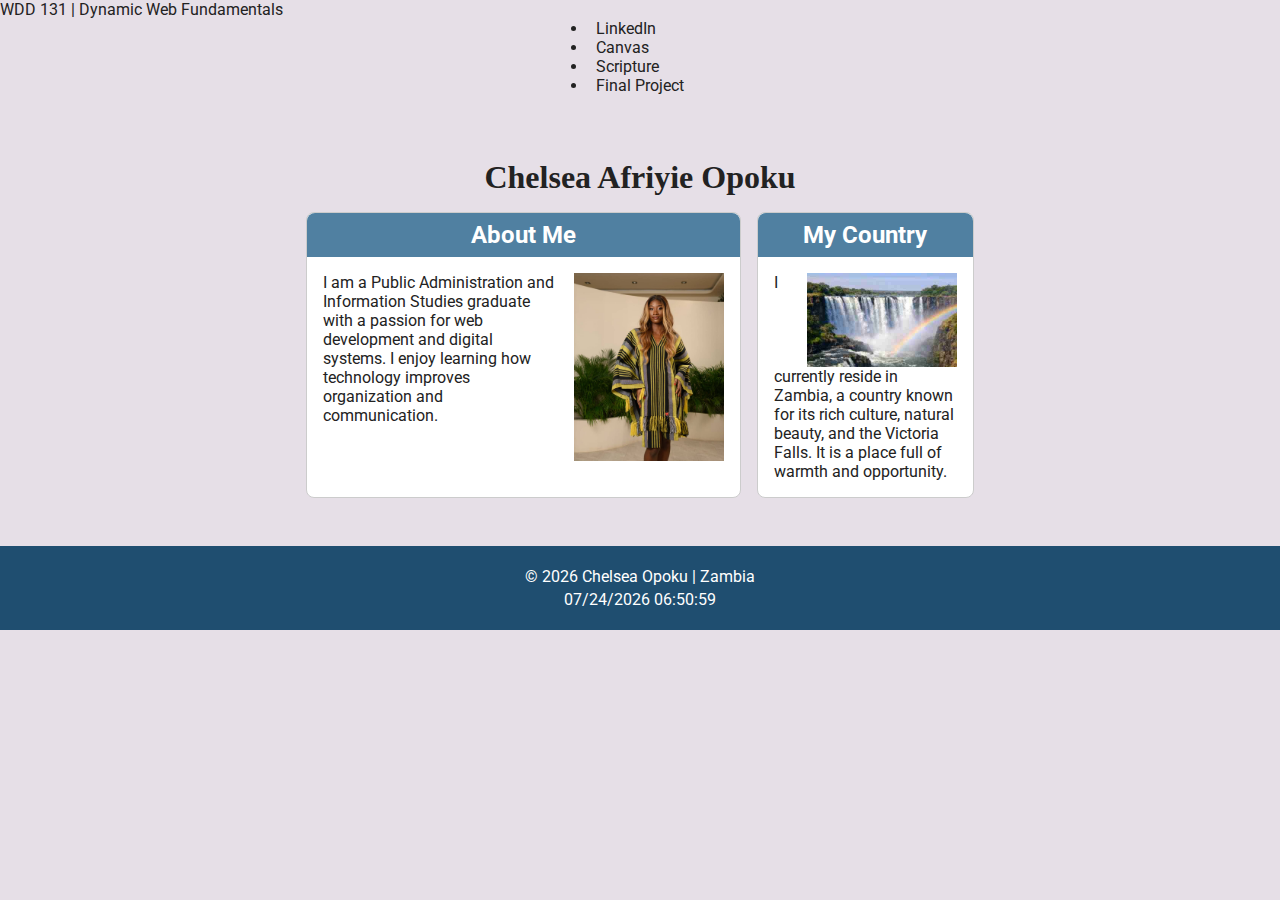
<file: index.html>
<!DOCTYPE html>
<html lang="en">
<head>
    <meta charset="UTF-8">
    <meta name="viewport" content="width=device-width, initial-scale=1.0">
    <title>WDD 131 | Dynamic Web Fundamentals – Chelsea Afriyie Opoku</title>
    <meta name="description" content="Chelsea Afriyie Opoku's WDD 131 -Dynamic Web Fundamentals">
    <meta name="author" content="Chelsea Afriyie Opoku">

    <!-- Google Fonts -->
  <link rel="preconnect" href="https://fonts.googleapis.com">
  <link rel="preconnect" href="https://fonts.gstatic.com" crossorigin>
  <link href="https://fonts.googleapis.com/css2?family=Poppins:wght@400;600&family=Roboto&display=swap" rel="stylesheet">

  <!-- CSS -->
  <link rel="stylesheet" href="styles/base.css">
</head>

<body>

    <!--Header-->
</header>
   <span id="course-title">WDD 131 | Dynamic Web Fundamentals</span>
    <nav>
         <ul>
              <li><a href="https://www.linkedin.com/in/chelsea-opoku-49a434253?utm_source=share&utm_campaign=share_via&utm_content=profile&utm_medium=ios_app">LinkedIn</a></li>
              <li><a href="https://byupw.instructure.com/">Canvas</a></li>
              <li><a href="https://www.churchofjesuschrist.org/study/scriptures/bofm/1-ne/3?lang=eng&id=p7#p7">Scripture</a></li>
              <li><a href="Final Project.html">Final Project</a></li>
         </ul>
    </nav>
</header>

<!-- Main -->   
<main>
    <h1>Chelsea Afriyie Opoku</h1>

  <section class="cards">
    <section class="card">
      <h2>About Me</h2>
      <img src="images/profile_image.jpg" alt="Chelsea Afriyie Opoku" class="profile-photo">
      <p>I am a Public Administration and Information Studies graduate with a passion
          for web development and digital systems. I enjoy learning how technology
          improves organization and communication.</p>
    </section>

    <section class="card">
      <h2>My Country</h2>
      <img src="images/victoria_falls_12kb.jpg" alt="Zambia">
      <p>I currently reside in Zambia, a country known for its rich culture, natural
          beauty, and the Victoria Falls. It is a place full of warmth and opportunity.</p>
    </section>
  </section>
</main>


    <!-- Footer -->
     <footer>
    <p>
      &copy; <span id="currentyear"></span> Chelsea Opoku | Zambia
    </p>
    <p id="lastModified"></p>
  </footer>

  <!-- JavaScript -->
  <script src="scripts/getdates.js"></script>
</body>
</html>
</file>
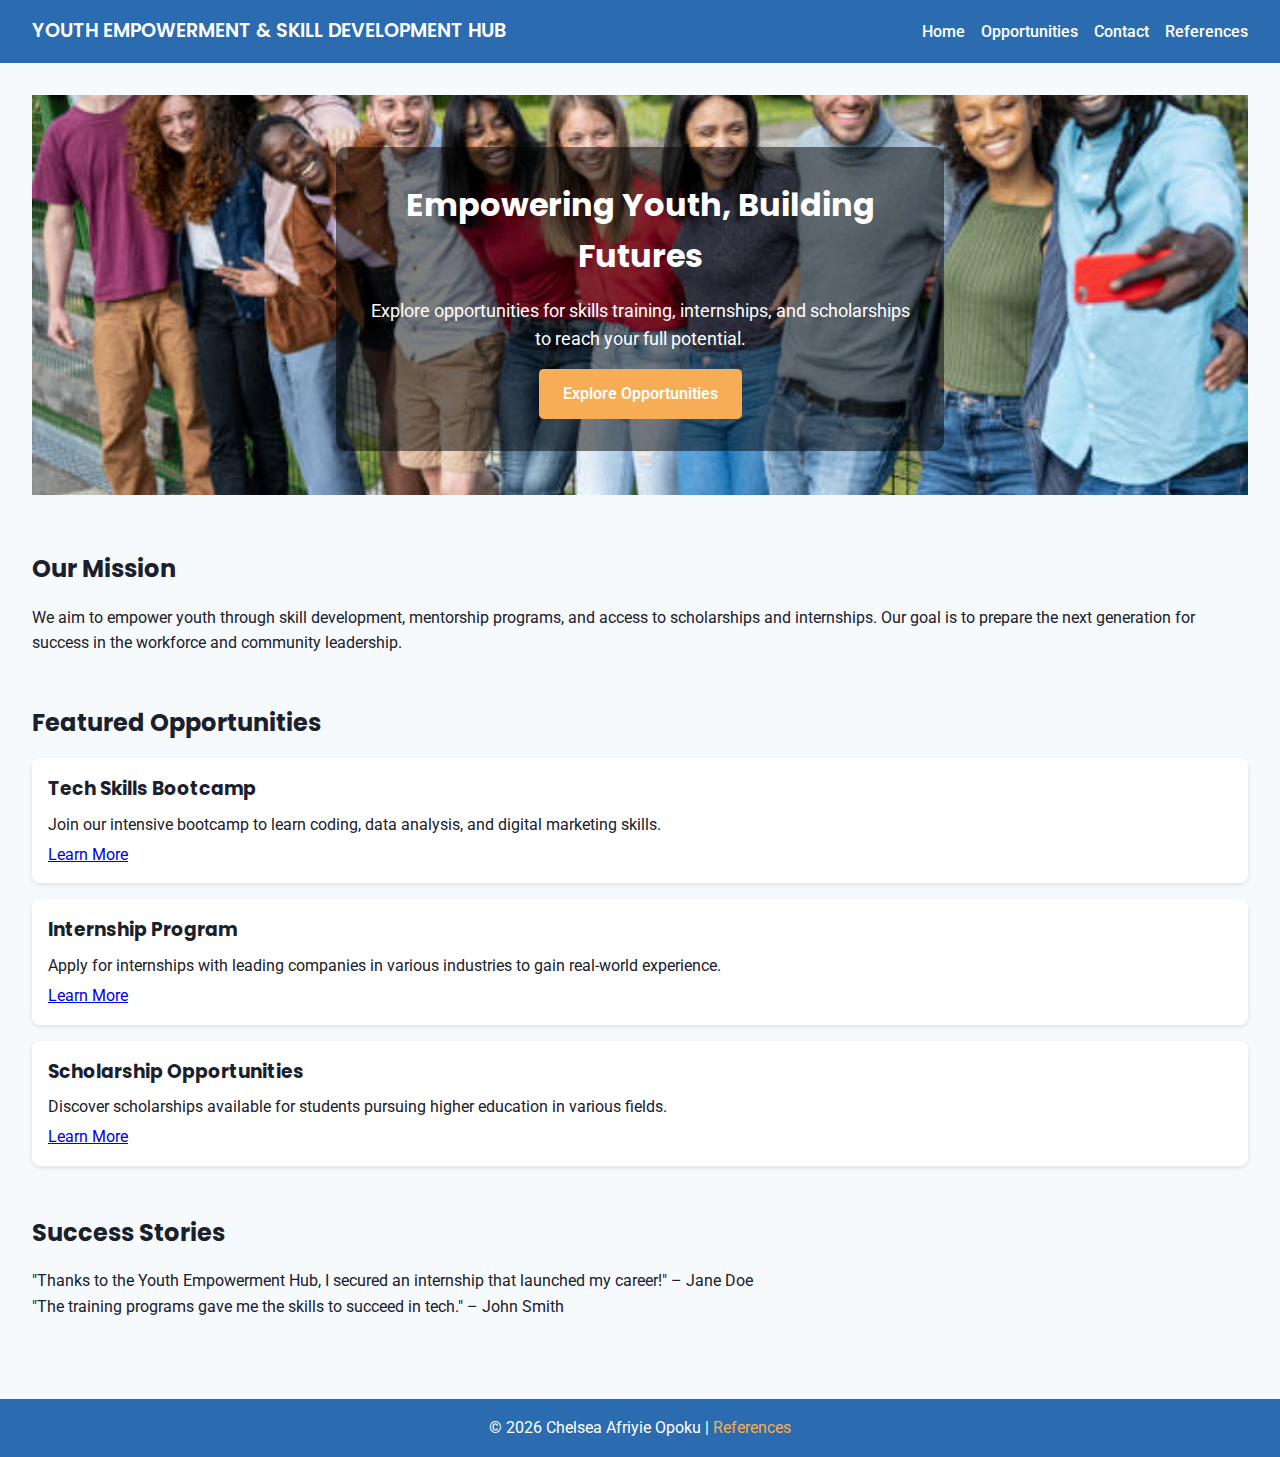
<file: project/index.html>
<!DOCTYPE html>
<html lang="en">

<head>
    <meta charset="UTF-8">
    <meta name="viewport" content="width=device-width, initial-scale=1.0">
    <title>WDD 131 | Youth Empowerment & Skill Development Hub</title>
    <meta name="description" content="Chelsea Afriyie Opoku's WDD 131 - Youth Empowerment & Skill Development Hub">
    <meta name="author" content="Chelsea Afriyie Opoku">

    <!-- Google Fonts -->
    <link rel="preconnect" href="https://fonts.googleapis.com">
    <link rel="preconnect" href="https://fonts.gstatic.com" crossorigin>
    <link href="https://fonts.googleapis.com/css2?family=Poppins:wght@400;600&family=Roboto&display=swap" rel="stylesheet">

    <!-- CSS -->
    <link rel="stylesheet" href="styles/project.css">

    <!-- JavaScript -->
    <script src="scripts/main.js" defer></script>
</head>

<body>

    <!-- Header -->
    <header>
        <span id="course-title">YOUTH EMPOWERMENT & SKILL DEVELOPMENT HUB</span>
        <nav>
            <ul>
                <li><a href="index.html">Home</a></li>
                <li><a href="opportunities.html">Opportunities</a></li>
                <li><a href="contact.html">Contact</a></li>
                <li><a href="references.html">References</a></li>
            </ul>
        </nav>
    </header>

    <!-- Main -->
    <main>

        <!-- Hero Section -->
        <section id="hero">
            <img src="images/hero_image.jpg" alt="Youth Empowerment" loading="lazy">
            <div class="hero-text">
                <h1>Empowering Youth, Building Futures</h1>
                <p>Explore opportunities for skills training, internships, and scholarships to reach your full potential.</p>
                <a href="opportunities.html" class="btn">Explore Opportunities</a>
            </div>
        </section>

        <!-- About Section -->
        <section id="about">
            <h2>Our Mission</h2>
            <p>We aim to empower youth through skill development, mentorship programs, and access to scholarships and internships. Our goal is to prepare the next generation for success in the workforce and community leadership.</p>
        </section>

        <!-- Featured Opportunities Section -->
        <section id="featured-opportunities">
            <h2>Featured Opportunities</h2>
            <div id="opportunity-container">
                <div class="opportunity-card">
                    <h3>Tech Skills Bootcamp</h3>
                    <p>Join our intensive bootcamp to learn coding, data analysis, and digital marketing skills.</p>
                    <a href="opportunities.html#tech-bootcamp" class="btn">Learn More</a>
                </div>
                <div class="opportunity-card">
                    <h3>Internship Program</h3>
                    <p>Apply for internships with leading companies in various industries to gain real-world experience.</p>
                    <a href="opportunities.html#internships" class="btn">Learn More</a>
                </div>
                <div class="opportunity-card">
                    <h3>Scholarship Opportunities</h3>
                    <p>Discover scholarships available for students pursuing higher education in various fields.</p>
                    <a href="opportunities.html#scholarships" class="btn">Learn More</a>
            
            </div>
        </section>

        <!-- Testimonials Section -->
        <section id="testimonials">
            <h2>Success Stories</h2>
            <p>"Thanks to the Youth Empowerment Hub, I secured an internship that launched my career!" – Jane Doe</p>
            <p>"The training programs gave me the skills to succeed in tech." – John Smith</p>
        </section>

    </main>

    <!-- Footer -->
    <footer>
        <p>&copy; 2026 Chelsea Afriyie Opoku | <a href="references.html">References</a></p>
    </footer>

</body>
</html>
</file>
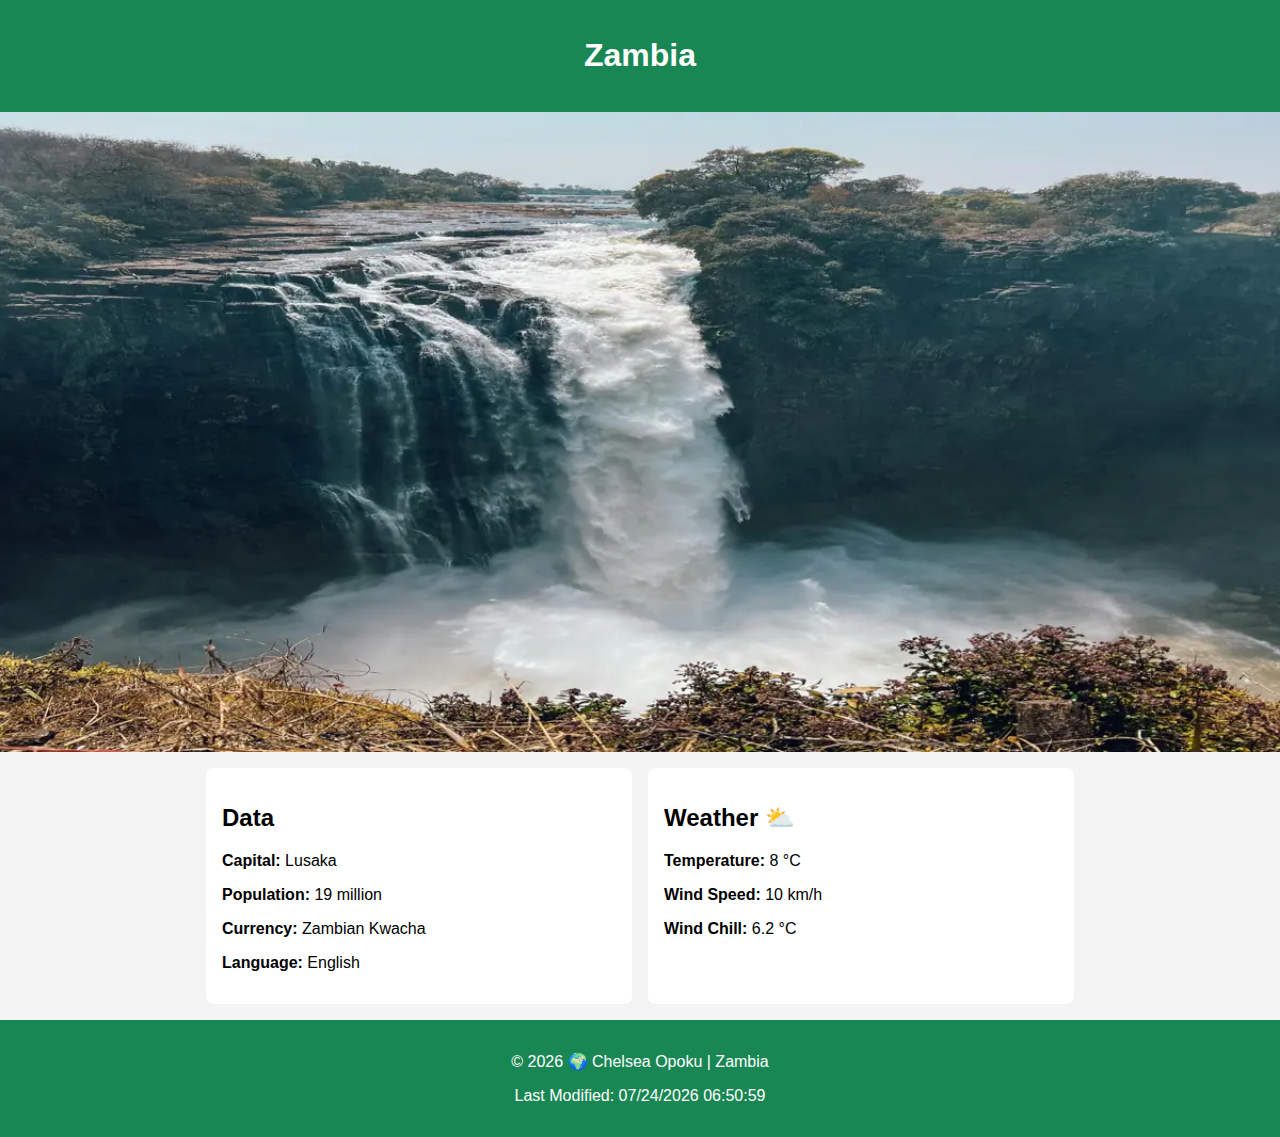
<file: place.html>
<!DOCTYPE html>
<html lang="en">
<head>
    <meta charset="UTF-8">
    <meta name="viewport" content="width=device-width, initial-scale=1.0">

    <title>Explore Zambia</title>
    
    <meta name="description" content="Discover Zambia, a beautiful African country known for Victoria Falls, rich culture, and unique landscapes.">
    <meta name="author" content="Chelsea Opoku">

    <link rel="stylesheet" href="styles/place.css">
    <script src="scripts/place.js" defer></script>
</head>
<body>
    <header>
        <h1>Zambia</h1>
    </header>

    <main>
        <!-- Hero Section -->
        <section class="hero">
            <picture>
                <source srcset="images/hero-large.webp" media="(min-width: 64rem)">
                <source srcset="images/hero-medium.webp" media="(min-width: 32rem)">
                <img src="images/hero-small.webp" alt="Victoria Falls in Zambia" width="800" height="400">
            </picture>
        </section>

        <section class="content">
            <!-- Data Section -->
            <section class="data">
                <h2>Data</h2>
                <p><strong>Capital:</strong> Lusaka</p>
                <p><strong>Population:</strong> 19 million</p>
                <p><strong>Currency:</strong> Zambian Kwacha</p>
                <p><strong>Language:</strong> English</p>
            </section>

            <!-- Weather Section -->
            <section class="weather">
                <h2>Weather</h2>

                <!-- Mobile SVG icon -->
                <img src="images/weather.svg" alt="Partly cloudy weather icon" class="weather-icon">

                <p><strong>Temperature:</strong> <span id="temp">8</span> °C</p>
                <p><strong>Wind Speed:</strong> <span id="wind">10</span> km/h</p>
                <p><strong>Wind Chill:</strong> <span id="windchill"></span></p>
            </section>
        </section>
    </main>

    <footer>
        <p>
            © <span id="year"></span> 🌍 Chelsea Opoku | Zambia  
        </p>
        <p id="lastModified"></p>
    </footer>
</body>
</html>
</file>
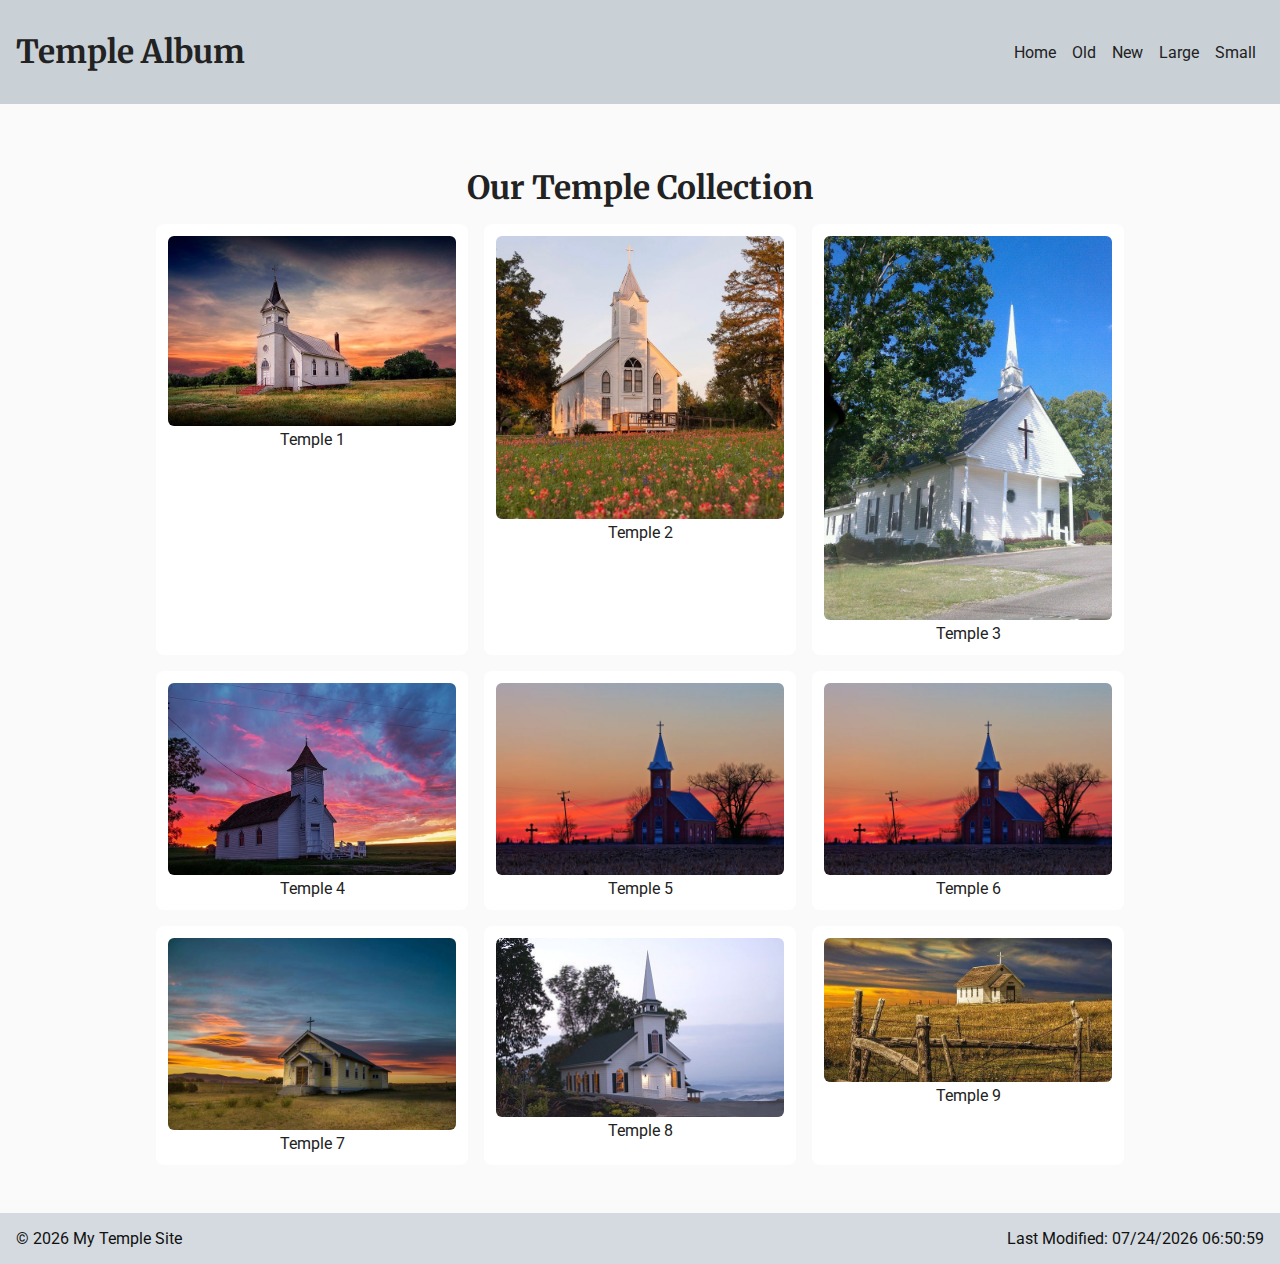
<file: temples.html>
<!DOCTYPE html>
<html lang="en">
<head>
    <meta charset="UTF-8">
    <meta name="viewport" content="width=device-width, initial-scale=1.0">
    <title>Temple Album</title>
    
    <!-- Google Fonts -->
    <link rel="preconnect" href="https://fonts.googleapis.com">
    <link rel="preconnect" href="https://fonts.gstatic.com" crossorigin>
    <link href="https://fonts.googleapis.com/css2?family=Roboto:wght@400;700&family=Merriweather:wght@400;700&display=swap" rel="stylesheet">

    <!-- CSS -->
    <link rel="stylesheet" href="styles/temples.css">
    <link rel="stylesheet" href="styles/temples-large.css">

    <!-- JS -->
    <script defer src="scripts/temples.js"></script>
</head>
<body>

    <!-- HEADER -->
    <header>
        <h1>Temple Album</h1>
        <button id="hamburger">&#9776;</button> <!-- Hamburger icon for mobile -->
        <nav id="nav-menu">
            <a href="#">Home</a>
            <a href="#">Old</a>
            <a href="#">New</a>
            <a href="#">Large</a>
            <a href="#">Small</a>
        </nav>
    </header>

    <!-- MAIN -->
    <main>
        <h1>Our Temple Collection</h1>
        <div class="grid-container">
            <figure>
                <img src="images/temple.jpg" alt="Temple 1">
                <figcaption>Temple 1</figcaption>
            </figure>
            <figure>
                <img src="images/temple_2.jpg" alt="Temple 2">
                <figcaption>Temple 2</figcaption>
            </figure>
            <figure>
                <img src="images/temple_3.jpg" alt="Temple 3">
                <figcaption>Temple 3</figcaption>
            </figure>
            <figure>
                <img src="images/temple_4.jpg" alt="Temple 4">
                <figcaption>Temple 4</figcaption>
            </figure>
            <figure>
                <img src="images/temple_5.jpg" alt="Temple 5">
                <figcaption>Temple 5</figcaption>
            </figure>
            <figure>
                <img src="images/temple_6.jpg" alt="Temple 6">
                <figcaption>Temple 6</figcaption>
            </figure>
            <figure>
                <img src="images/temple_7.jpg" alt="Temple 7">
                <figcaption>Temple 7</figcaption>
            </figure>
            <figure>
                <img src="images/temple_8.jpg" alt="Temple 8">
                <figcaption>Temple 8</figcaption>
            </figure>
            <figure>
                <img src="images/temple_9.jpg" alt="Temple 9">
                <figcaption>Temple 9</figcaption>
            </figure>
        </div>
    </main>

    <!-- FOOTER -->
    <footer>
        <p>&copy; <span id="year"></span> My Temple Site</p>
        <p>Last Modified: <span id="last-modified"></span></p>
    </footer>

</body>
</html>
</file>
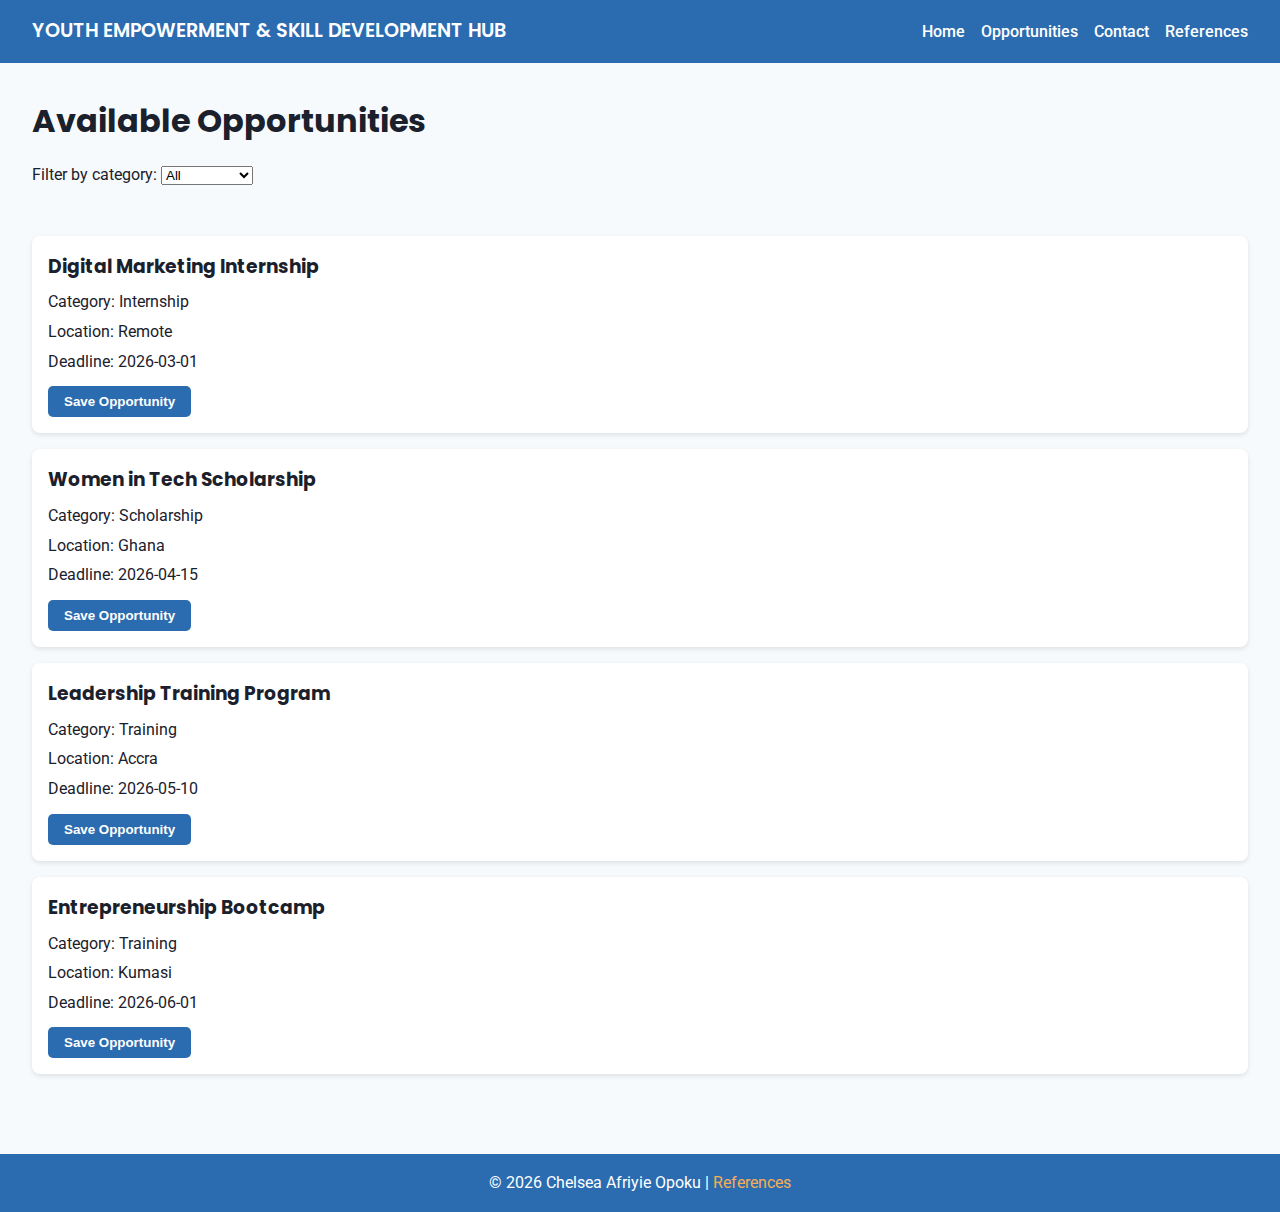
<file: project/ opportunities.html>
<!DOCTYPE html>
<html lang="en">
<head>
    <meta charset="UTF-8">
    <meta name="viewport" content="width=device-width, initial-scale=1.0">
    <title>Opportunities | Youth Empowerment Hub</title>
    <meta name="description" content="Browse youth internships, scholarships, and training programs.">
    <meta name="author" content="Chelsea Afriyie Opoku">

    <!-- Google Fonts -->
    <link rel="preconnect" href="https://fonts.googleapis.com">
    <link rel="preconnect" href="https://fonts.gstatic.com" crossorigin>
    <link href="https://fonts.googleapis.com/css2?family=Poppins:wght@400;600&family=Roboto&display=swap" rel="stylesheet">

    <!-- CSS -->
    <link rel="stylesheet" href="styles/project.css">

    <!-- JavaScript -->
    <script src="scripts/main.js" defer></script>
</head>
<body>

    <!-- Header -->
    <header>
        <span id="course-title">YOUTH EMPOWERMENT & SKILL DEVELOPMENT HUB</span>
        <nav>
            <ul>
                <li><a href="index.html">Home</a></li>
                <li><a href="opportunities.html">Opportunities</a></li>
                <li><a href="contact.html">Contact</a></li>
                <li><a href="references.html">References</a></li>
            </ul>
        </nav>
    </header>

    <!-- Main Content -->
    <main>
        <h1>Available Opportunities</h1>

        <!-- Filter Options (Optional but cool for JS) -->
        <section id="filters">
            <label for="category-filter">Filter by category:</label>
            <select id="category-filter">
                <option value="all" selected>All</option>
                <option value="Internship">Internship</option>
                <option value="Scholarship">Scholarship</option>
                <option value="Training">Training</option>
            </select>
        </section>

        <!-- Opportunities Container -->
        <section id="opportunity-list">
            <div class="opportunity" data-category="Internship">
                <h2>Tech Startup Internship</h2>
                <p>Gain hands-on experience working with a dynamic tech startup. Open to students in computer science and related fields.</p>
                <a href="#" class="btn">Learn More</a>
            </div>

            <div class="opportunity" data-category="Scholarship">
                <h2>STEM Scholarship</h2>
                <p>Financial support for students pursuing degrees in science, technology, engineering, or mathematics. Apply now!</p>
                <a href="#" class="btn">Learn More</a>
            </div>

            <div class="opportunity" data-category="Training">
                <h2>Leadership Training Program</h2>
                <p>Develop your leadership skills through our intensive training program. Open to all youth ages 16-24.</p>
                <a href="#" class="btn">Learn More</a>
            </div>
        </section>
    </main>

    <!-- Footer -->
    <footer>
        <p>&copy; 2026 Chelsea Afriyie Opoku | <a href="references.html">References</a></p>
    </footer>

</body>

</html>
</file>
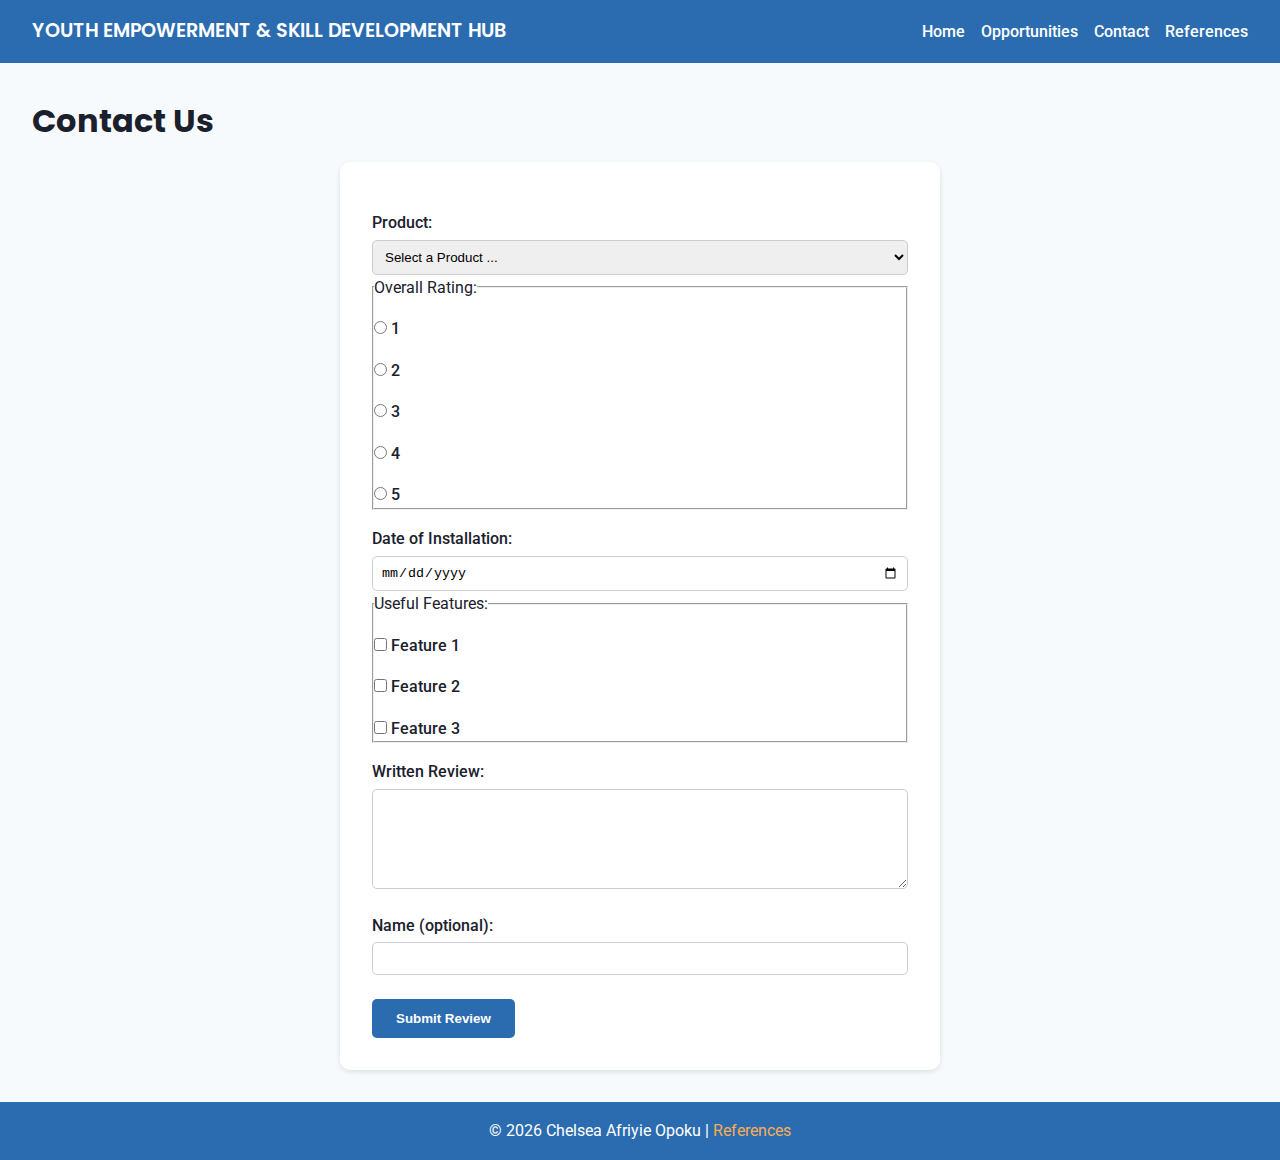
<file: project/contact.html>
<!DOCTYPE html>
<html lang="en">

<head>
    <meta charset="UTF-8">
    <meta name="viewport" content="width=device-width, initial-scale=1.0">
    <title>Contact | Youth Empowerment Hub</title>
    <meta name="description" content="Contact form for inquiries, suggestions, or subscriptions.">
    <meta name="author" content="Chelsea Afriyie Opoku">

    <!-- Google Fonts -->
    <link rel="preconnect" href="https://fonts.googleapis.com">
    <link rel="preconnect" href="https://fonts.gstatic.com" crossorigin>
    <link href="https://fonts.googleapis.com/css2?family=Poppins:wght@400;600&family=Roboto&display=swap" rel="stylesheet">
   
    <link rel="stylesheet" href="styles/project.css">

    <!-- JavaScript -->
    <script src="scripts/main.js" defer></script>
</head>

<body>

    <!-- Header -->
    <header>
        <span id="course-title">YOUTH EMPOWERMENT & SKILL DEVELOPMENT HUB</span>
        <nav>
            <ul>
                <li><a href="index.html">Home</a></li>
                <li><a href="opportunities.html">Opportunities</a></li>
                <li><a href="contact.html">Contact</a></li>
                <li><a href="references.html">References</a></li>
            </ul>
        </nav>
    </header>

    <!-- Main -->
    <main>
        <h1>Contact Us</h1>

        <form id="contact-form" method="get" action="review.html">
            <!-- Product Name -->
            <label for="product">Product:</label>
            <select id="product" name="product" required>
                <option value="" disabled selected>Select a Product ...</option>
            </select>

            <!-- Overall Rating -->
            <fieldset>
                <legend>Overall Rating:</legend>
                <label><input type="radio" name="rating" value="1" required> 1</label>
                <label><input type="radio" name="rating" value="2" required> 2</label>
                <label><input type="radio" name="rating" value="3" required> 3</label>
                <label><input type="radio" name="rating" value="4" required> 4</label>
                <label><input type="radio" name="rating" value="5" required> 5</label>
            </fieldset>

            <!-- Date of Installation -->
            <label for="date">Date of Installation:</label>
            <input type="date" id="date" name="date" required>

            <!-- Useful Features -->
            <fieldset>
                <legend>Useful Features:</legend>
                <label><input type="checkbox" name="features" value="Feature1"> Feature 1</label>
                <label><input type="checkbox" name="features" value="Feature2"> Feature 2</label>
                <label><input type="checkbox" name="features" value="Feature3"> Feature 3</label>
            </fieldset>

            <!-- Written Review -->
            <label for="review">Written Review:</label>
            <textarea id="review" name="review"></textarea>

            <!-- User Name -->
            <label for="username">Name (optional):</label>
            <input type="text" id="username" name="username">

            <!-- Submit -->
            <input type="submit" value="Submit Review">
        </form>
    </main>

    <!-- Footer -->
    <footer>
        <p>&copy; 2026 Chelsea Afriyie Opoku | <a href="references.html">References</a></p>
    </footer>

</body>
</html>
</file>
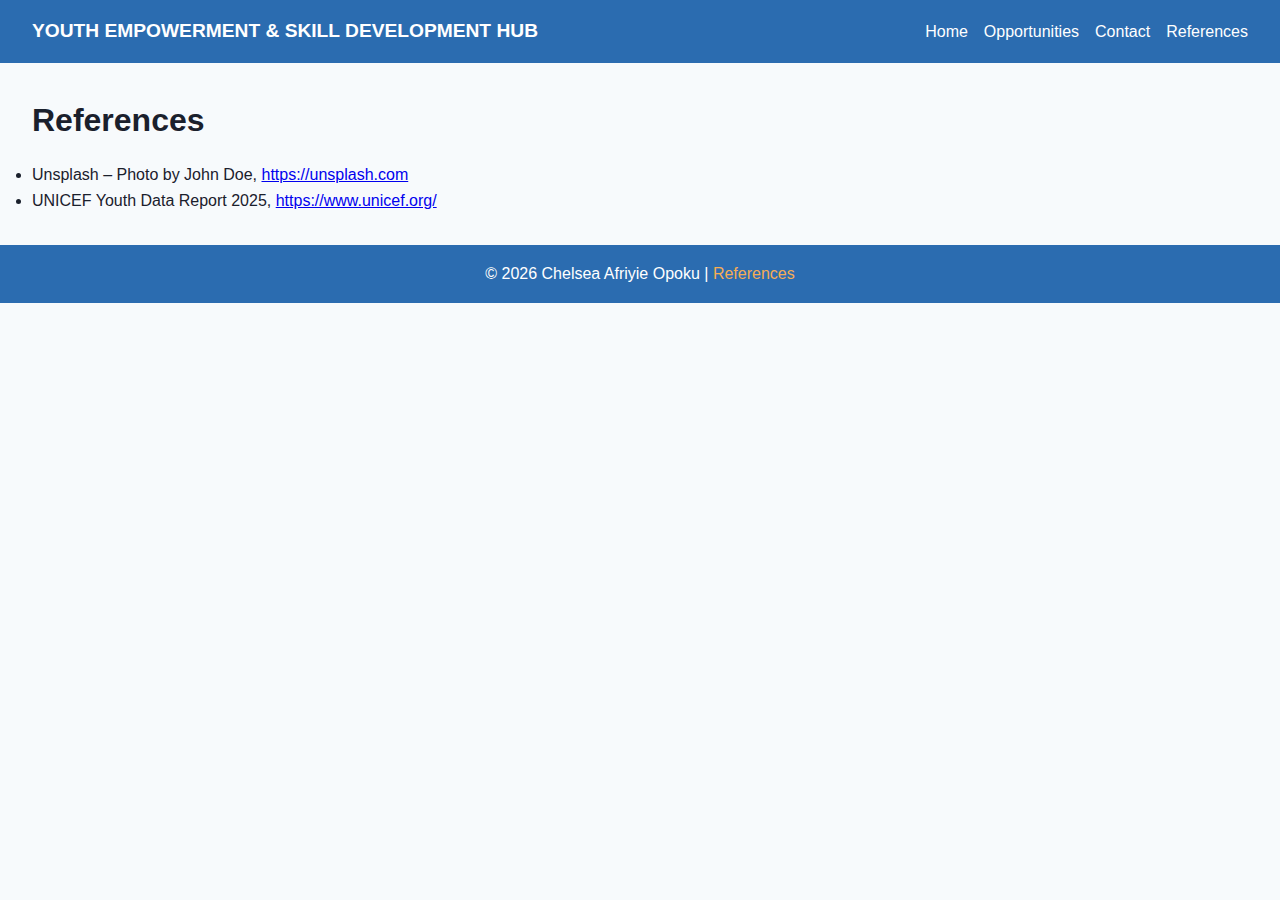
<file: project/references.html>
<!DOCTYPE html>
<html lang="en">

<head>
    <meta charset="UTF-8">
    <meta name="viewport" content="width=device-width, initial-scale=1.0">
    <title>References | Youth Empowerment Hub</title>
    <meta name="author" content="Chelsea Afriyie Opoku">

    <!-- CSS -->
    <link rel="stylesheet" href="styles/project.css">
</head>

<body>

    <!-- Header -->
    <header>
        <span id="course-title">YOUTH EMPOWERMENT & SKILL DEVELOPMENT HUB</span>
        <nav>
            <ul>
                <li><a href="index.html">Home</a></li>
                <li><a href="opportunities.html">Opportunities</a></li>
                <li><a href="contact.html">Contact</a></li>
                <li><a href="references.html">References</a></li>
            </ul>
        </nav>
    </header>

    <!-- Main -->
    <main>
        <h1>References</h1>
        <ul>
            <li>Unsplash – Photo by John Doe, <a href="https://unsplash.com">https://unsplash.com</a></li>
            <li>UNICEF Youth Data Report 2025, <a href="https://www.unicef.org/">https://www.unicef.org/</a></li>
            <!-- Add your other sources here -->
        </ul>
    </main>

    <!-- Footer -->
    <footer>
        <p>&copy; 2026 Chelsea Afriyie Opoku | <a href="references.html">References</a></p>
    </footer>

</body>
</html>
</file>
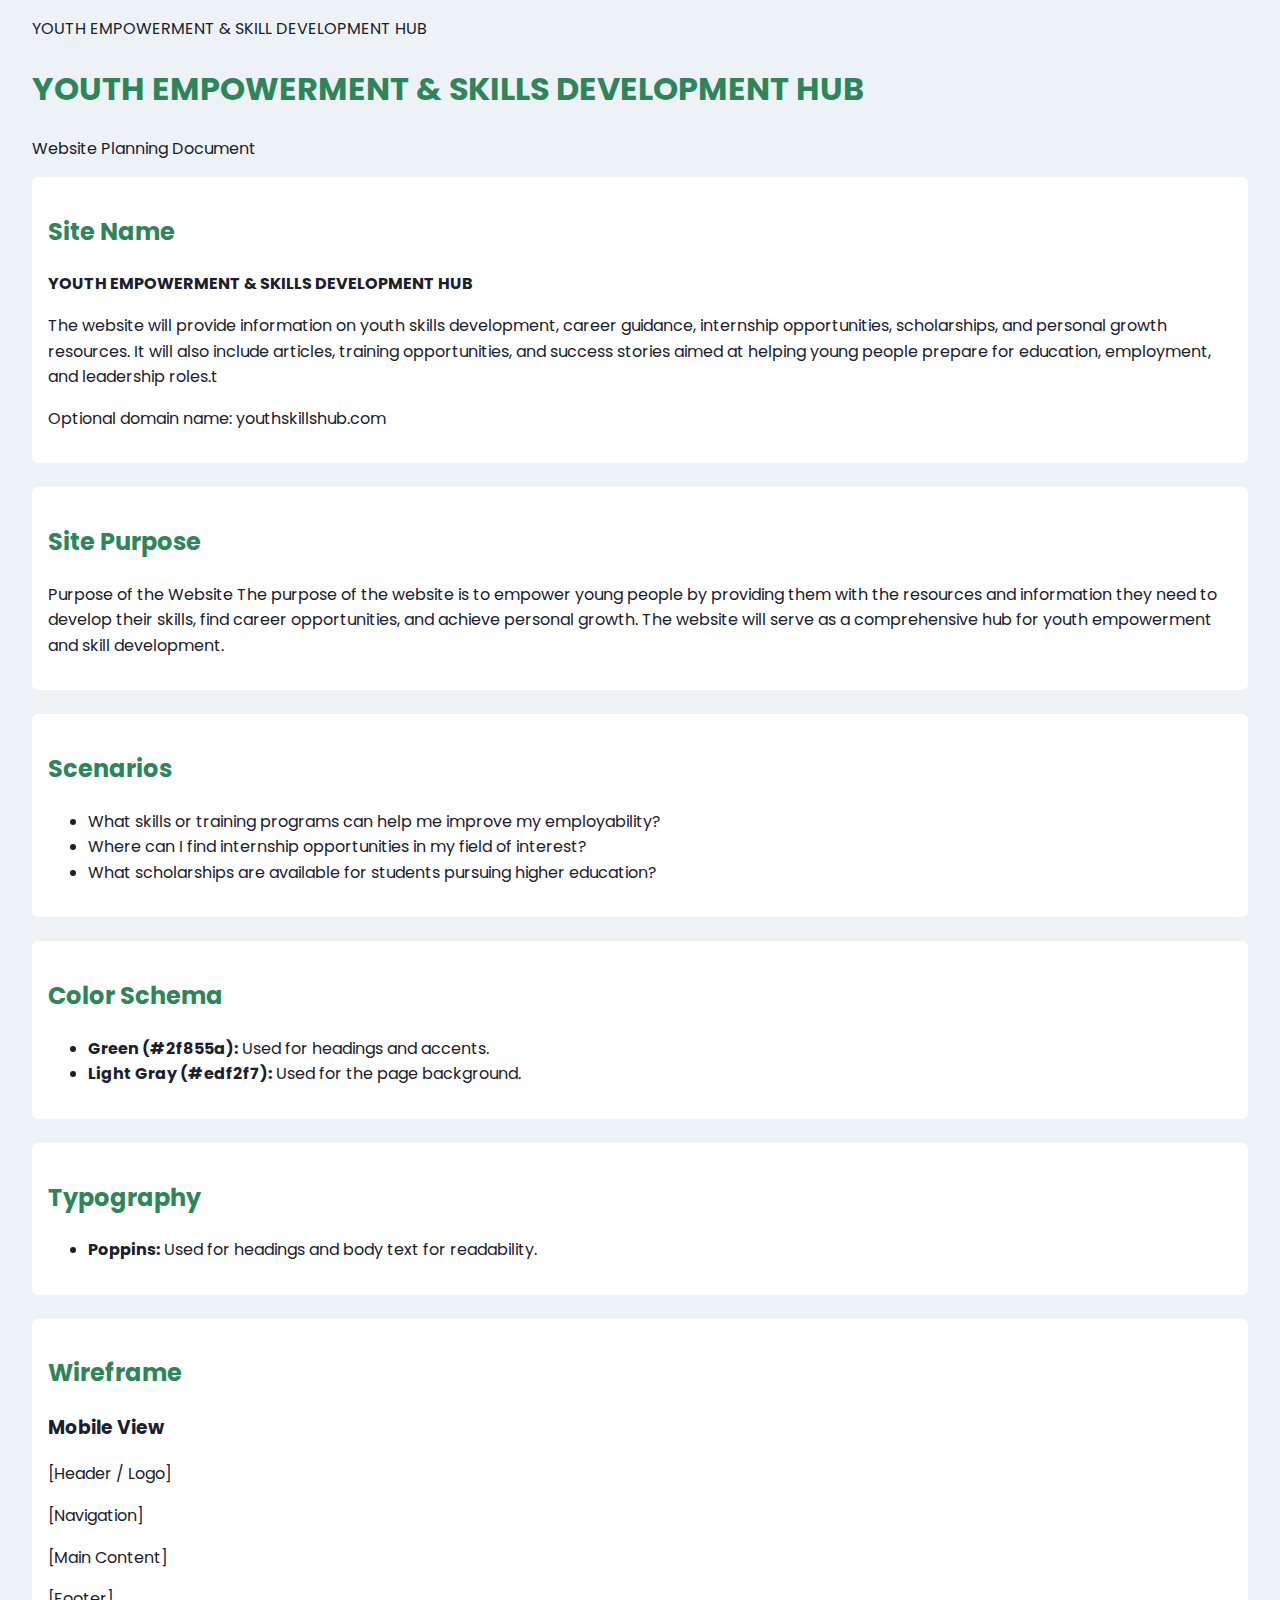
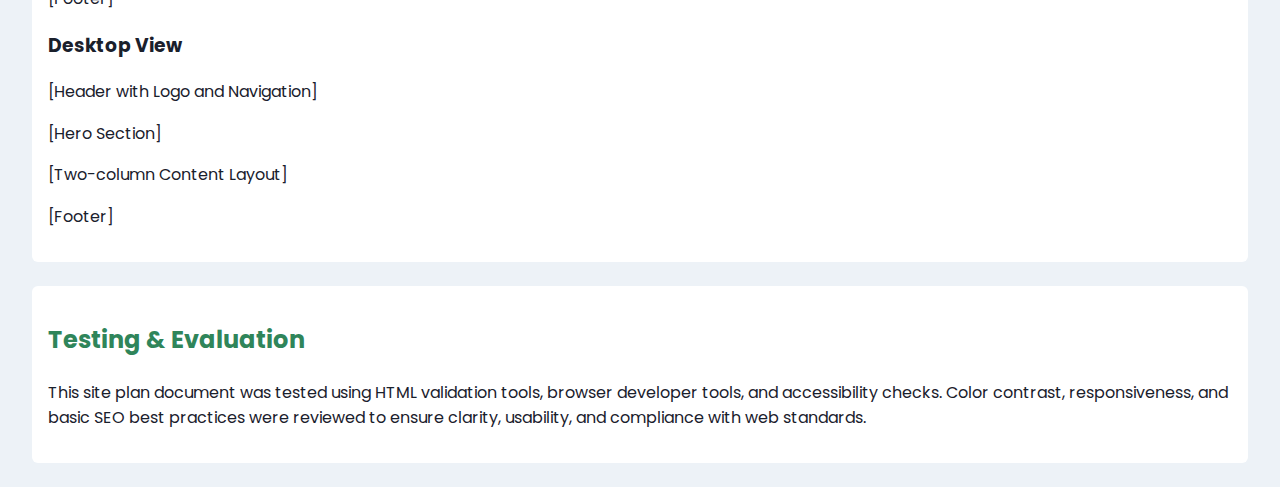
<file: project/siteplan.html>
YOUTH EMPOWERMENT & SKILL DEVELOPMENT HUB


<!DOCTYPE html>
<html lang="en">
<head>
    <meta charset="UTF-8">
    <meta name="viewport" content="width=device-width, initial-scale=1.0">
    <title>YOUTH EMPOWERMENT HUB</title>
    <link rel="stylesheet" href="styles.css">
    <link href="https://fonts.googleapis.com/css2?family=Poppins&display=swap" rel="stylesheet">


</head>
<body>
    <header>
        <h1>YOUTH EMPOWERMENT & SKILLS DEVELOPMENT HUB</h1>
        <p>Website Planning Document</p>
    </header>

<section>
 <h2>Site Name</h2>
 <p><strong>YOUTH EMPOWERMENT & SKILLS DEVELOPMENT HUB</strong></p>
 <p>
    The website will provide information on youth skills development, career guidance, internship opportunities, scholarships, and personal growth resources. It will also include articles, training opportunities, and success stories aimed at helping young people prepare for education, employment, and leadership roles.t
</p>
<p>Optional domain name: youthskillshub.com</p>
</section>

<section>
 <h2>Site Purpose</h2>
 <p>
 Purpose of the Website
The purpose of the website is to empower young people by providing them with the resources and information they need to develop their skills, find career opportunities, and achieve personal growth. The website will serve as a comprehensive hub for youth empowerment and skill development.
</p>
</section>

<section>
 <h2>Scenarios</h2>
 <ul>
    <li>What skills or training programs can help me improve my employability?
    <li>Where can I find internship opportunities in my field of interest?</li>
    <li>What scholarships are available for students pursuing higher education?</li>
 </ul>
 </section>

 <section>
  <h2>Color Schema</h2>
  <ul>
    <li><strong>Green (#2f855a):</strong> Used for headings and accents.</li>
    <li><strong>Light Gray (#edf2f7):</strong> Used for the page background.</li>
  </ul>
</section>

<section>
  <h2>Typography</h2>
  <ul>
    <li><strong>Poppins:</strong> Used for headings and body text for readability.</li>
  </ul>
</section>

<section>
  <h2>Wireframe</h2>

  <h3>Mobile View</h3>
  <div>
    <p>[Header / Logo]</p>
    <p>[Navigation]</p>
    <p>[Main Content]</p>
    <p>[Footer]</p>
  </div>

    <h3>Desktop View</h3>
  <div>
    <p>[Header with Logo and Navigation]</p>
    <p>[Hero Section]</p>
    <p>[Two-column Content Layout]</p>
    <p>[Footer]</p>
  </div>
</section>

<section>
  <h2>Testing & Evaluation</h2>
  <p>
    This site plan document was tested using HTML validation tools, browser developer tools,
    and accessibility checks. Color contrast, responsiveness, and basic SEO best practices
    were reviewed to ensure clarity, usability, and compliance with web standards.
  </p>
</section>

</body>
</html>
</file>
<file: styles/base.css>
/* =============================
   GLOBAL STYLES
============================= */
* {
  box-sizing: border-box;
  margin: 0;
  padding: 0;
}

body {
  font-family: 'Roboto', sans-serif;
  background-color: #e6dfe7;
  color: #222;
}

h1 {
  font-family: 'Merriweather', serif;
  text-align: center;
  margin: 1rem 0;
}

/* =============================
   HEADER
============================= */
header {
  display: flex;
  justify-content: space-between;
  align-items: center;
  padding: 1rem;
  background-color: #c9d0d6;
}

header h2 {
  font-size: 1.4rem;
}

/* =============================
   NAVIGATION (FLEXBOX)
============================= */
nav {
  display: flex;              /* REQUIRED */
  flex-direction: column;
}

nav a {
  text-decoration: none;
  color: #222;
  padding: 0.5rem;
}

nav a:hover {                 /* REQUIRED */
  background-color: #222;
  color: #ffffff;
}

/* =============================
   MAIN CONTENT
============================= */
main {
  max-width: 700px;
  margin: 2rem auto;
  padding: 1rem;
}

/* =============================
   GRID LAYOUT (REQUIRED)
============================= */
.grid-container {
  display: grid;              /* REQUIRED */
  grid-template-columns: 1fr;
  gap: 1rem;
}

figure {
  background-color: #f0e9e9;
  padding: 0.75rem;
  text-align: center;
  border-radius: 8px;
}

figure img {
  max-width: 300px;
  width: 100%;
  height: auto;
  border-radius: 6px;
}

/* =============================
   CARD SECTION
============================= */
.cards {
  display: grid;
  grid-template-columns: 2fr 1fr;
  gap: 1rem;
}

.card {
  background-color: #ffffff;
  border: 1px solid #ccc;
  padding: 1rem;
  border-radius: 8px;
}

.card h2 {
  background-color: #5080a1;
  color: #ffffff;
  text-align: center;
  padding: 0.5rem;
  margin: -1rem -1rem 1rem -1rem;
  border-radius: 8px 8px 0 0;
}

.card img {
  max-width: 150px;
  float: right;
  margin-left: 1rem;
  height: auto;
}

/* =============================
   GLOBAL IMAGE SAFETY
============================= */
img {
  max-width: 100%;
  height: auto;
}

/* =============================
   MEDIA QUERIES FOR LARGE SCREENS
============================= */

@media screen and (min-width: 32rem) {
  nav {
    flex-direction: row;
    justify-content: space-around;
  }

  .grid-container {
    grid-template-columns: repeat(3, 1fr);
  }
}

/* =============================
   FOOTER
============================= */
footer {
  background: #1f4e70;
  color: white;
  text-align: center;
  padding: 1rem;
  margin-top: 2rem;
}

footer p {
  margin: 0.3rem 0;
}
</file>
<file: project/styles/project.css>
:root {
    --primary-color: #2b6cb0; /* Blue for buttons & highlights */
    --secondary-color: #f7fafc; /* Light background */
    --accent-color: #f6ad55; /* Orange accent */
    --text-color: #1a202c; /* Dark text */
    --font-heading: 'Poppins', sans-serif;
    --font-body: 'Roboto', sans-serif;
}

* {
    margin: 0;
    padding: 0;
    box-sizing: border-box;
}

body {
    font-family: var(--font-body);
    color: var(--text-color);
    background-color: var(--secondary-color);
    line-height: 1.6;
}

/* HEADER */
header {
    background-color: var(--primary-color);
    color: white;
    padding: 1rem 2rem;
    display: flex;
    flex-wrap: wrap;
    align-items: center;
    justify-content: space-between;
}

header #course-title {
    font-family: var(--font-heading);
    font-weight: 600;
    font-size: 1.2rem;
}

header nav ul {
    display: flex;
    list-style: none;
    gap: 1rem;
}

header nav a {
    color: white;
    text-decoration: none;
    font-weight: 500;
    transition: color 0.3s;
}

header nav a:hover {
    color: var(--accent-color);
}

/* HERO SECTION */
#hero {
    position: relative;
    text-align: center;
    color: white;
}

#hero img {
    width: 100%;
    max-height: 400px;
    object-fit: cover;
}

#hero .hero-text {
    position: absolute;
    top: 50%;
    left: 50%;
    transform: translate(-50%, -50%);
    background: rgba(0, 0, 0, 0.5);
    padding: 2rem;
    border-radius: 10px;
}

#hero .hero-text h1 {
    font-family: var(--font-heading);
    font-size: 2rem;
    margin-bottom: 1rem;
}

#hero .hero-text p {
    font-size: 1.1rem;
    margin-bottom: 1rem;
}

#hero .btn {
    display: inline-block;
    padding: 0.75rem 1.5rem;
    background-color: var(--accent-color);
    color: white;
    text-decoration: none;
    border-radius: 5px;
    font-weight: 600;
    transition: background-color 0.3s;
}

#hero .btn:hover {
    background-color: #dd6b20;
}

/* ================== MAIN SECTIONS ================== */
main {
    padding: 2rem;
}

section {
    margin-bottom: 3rem;
}

h1, h2, h3 {
    font-family: var(--font-heading);
    margin-bottom: 1rem;
}

/* ================== OPPORTUNITY CARDS ================== */
.opportunity-card {
    background-color: white;
    padding: 1rem;
    border-radius: 8px;
    margin-bottom: 1rem;
    box-shadow: 0 2px 5px rgba(0,0,0,0.1);
}

.opportunity-card h3 {
    margin-bottom: 0.5rem;
}

.opportunity-card p {
    margin-bottom: 0.25rem;
}

.opportunity-card button {
    margin-top: 0.5rem;
    padding: 0.5rem 1rem;
    border: none;
    background-color: var(--primary-color);
    color: white;
    font-weight: 600;
    border-radius: 5px;
    cursor: pointer;
    transition: background-color 0.3s;
}

.opportunity-card button:hover {
    background-color: var(--accent-color);
}

/* ================== CONTACT FORM ================== */
form {
    background-color: white;
    padding: 2rem;
    border-radius: 10px;
    box-shadow: 0 2px 5px rgba(0,0,0,0.1);
    max-width: 600px;
    margin: auto;
}

form label {
    display: block;
    margin-top: 1rem;
    font-weight: 500;
}

form input[type="text"],
form input[type="date"],
form select,
form textarea {
    width: 100%;
    padding: 0.5rem;
    margin-top: 0.25rem;
    border: 1px solid #ccc;
    border-radius: 5px;
}

form textarea {
    min-height: 100px;
}

form input[type="submit"] {
    margin-top: 1.5rem;
    padding: 0.75rem 1.5rem;
    background-color: var(--primary-color);
    color: white;
    border: none;
    border-radius: 5px;
    font-weight: 600;
    cursor: pointer;
    transition: background-color 0.3s;
}

form input[type="submit"]:hover {
    background-color: var(--accent-color);
}

/* ================== FOOTER ================== */
footer {
    background-color: var(--primary-color);
    color: white;
    text-align: center;
    padding: 1rem;
}

footer a {
    color: var(--accent-color);
    text-decoration: none;
}

footer a:hover {
    text-decoration: underline;
}

/* ================== RESPONSIVE DESIGN ================== */
@media (max-width: 768px) {
    header {
        flex-direction: column;
        align-items: flex-start;
    }

    header nav ul {
        flex-direction: column;
        gap: 0.5rem;
    }

    #hero .hero-text {
        padding: 1rem;
        font-size: 0.9rem;
    }

    #hero .hero-text h1 {
        font-size: 1.5rem;
    }

    .opportunity-card {
        font-size: 0.9rem;
    }
}
</file>
<file: styles/place.css>
/* =======================
   CSS VARIABLES
======================= */
:root {
    --primary-color: #198754;
    --secondary-color: #000000;
    --accent-color: #ffffff;
    --background-color: #f4f4f4;
}

/* =======================
   GLOBAL STYLES
======================= */
* {
    box-sizing: border-box;
}

body {
    margin: 0;
    font-family: Arial, sans-serif;
    background-color: var(--background-color);
    color: var(--secondary-color);
}

header {
    background-color: var(--primary-color);
    color: var(--accent-color);
    text-align: center;
    padding: 1rem;
}

.hero img {
    width: 100%;
    height: auto;
    display: block;
}

.content {
    display: grid;
    gap: 1rem;
    padding: 1rem;
}

.data, .weather {
    background-color: var(--accent-color);
    padding: 1rem;
    border-radius: 8px;
}

/* Mobile weather icon */
.weather-icon {
    width: 50px;
    display: block;
}

/* =======================
   FOOTER
======================= */
footer {
    text-align: center;
    padding: 1rem;
    background-color: var(--primary-color);
    color: var(--accent-color);
}

/* =======================
   MEDIA QUERY (LARGER VIEW)
======================= */
@media (min-width: 32rem) {
    .content {
        grid-template-columns: 1fr 1fr;
        max-width: 900px;
        margin: auto;
    }

    /* Hide SVG icon on large view */
    .weather-icon {
        display: none;
    }

    /* Pseudo-element weather icon */
    .weather h2::after {
        content: " ⛅";
    }
}
</file>
<file: styles/temples.css>
/* =============================
   GLOBAL STYLES
============================= */
* {
  box-sizing: border-box;
  margin: 0;
  padding: 0;
}

body {
  font-family: 'Roboto', sans-serif;
  background-color: #fafafa;
  color: #222;
}

h1 {
  font-family: 'Merriweather', serif;
  text-align: center;
  margin: 1rem 0;
}

/* =============================
   HEADER
============================= */
header {
  display: flex;
  justify-content: space-between;
  align-items: center;
  padding: 1rem;
  background-color: #c9d0d6;
}

header h2 {
  font-size: 1.4rem;
}

/* =============================
   NAVIGATION (FLEXBOX)
============================= */
nav {
  display: flex;              
  flex-direction: column;
}

nav a {
  text-decoration: none;
  color: #222;
  padding: 0.5rem;
}

nav a:hover {                 
  background-color: #222;
  color: #ffffff;
}

/* =============================
   MAIN CONTENT
============================= */
main {
  max-width: 700px;
  margin: 2rem auto;
  padding: 1rem;
}

/* =============================
   GRID LAYOUT (REQUIRED)
============================= */
.grid-container {
  display: grid;              
  grid-template-columns: 1fr;
  gap: 1rem;
}

figure {
  background-color: #ffffff;
  padding: 0.75rem;
  text-align: center;
  border-radius: 8px;
}

figure img {
  max-width: 300px;
  width: 100%;
  height: auto;
  border-radius: 6px;
}

/* =============================
   CARD SECTION
============================= */
.cards {
  display: grid;
  grid-template-columns: 2fr 1fr;
  gap: 1rem;
}

.card {
  background-color: #ffffff;
  border: 1px solid #ccc;
  padding: 1rem;
  border-radius: 8px;
}

.card h2 {
  background-color: #3a739c;
  color: #ffffff;
  text-align: center;
  padding: 0.5rem;
  margin: -1rem -1rem 1rem -1rem;
  border-radius: 8px 8px 0 0;
}

.card img {
  max-width: 150px;
  float: right;
  margin-left: 1rem;
  height: auto;
}


/* =============================
   GLOBAL IMAGE SAFETY
============================= */
img {
  max-width: 100%;
  height: auto;
}

/* =============================
   FOOTER
============================= */
footer {
  background: #d4dadf;
  color: rgb(16, 17, 17);
  text-align: center;
  padding: 1rem;
  margin-top: 2rem;
  display: flex;
  justify-content: space-between;
  align-items: center;
}
</file>
<file: styles/temples-large.css>
@media (min-width: 768px) {

  nav {
    display: flex;
    flex-direction: row;
    justify-content: space-around;
  }

  #hamburger {
    display: none;
  }

  .grid-container {
    grid-template-columns: repeat(3, 1fr);
  }

  main {
    max-width: 1000px;
  }
}
</file>
<file: project/styles.css>
/* Color Scheme */
:root {
  --primary-color: #2f855a;   /* green */
  --secondary-color: #edf2f7; /* light gray */
  --text-color: #1a202c;
}

/* Typography */
body {
  font-family: 'Poppins', Arial, sans-serif;
  background-color: var(--secondary-color);
  color: var(--text-color);
  margin: 1rem 2rem;
  line-height: 1.6;
}

h1, h2 {
  color: var(--primary-color);
}

section {
  background-color: #ffffff;
  padding: 1rem;
  margin-bottom: 1.5rem;
  border-radius: 6px;
}
</file>
